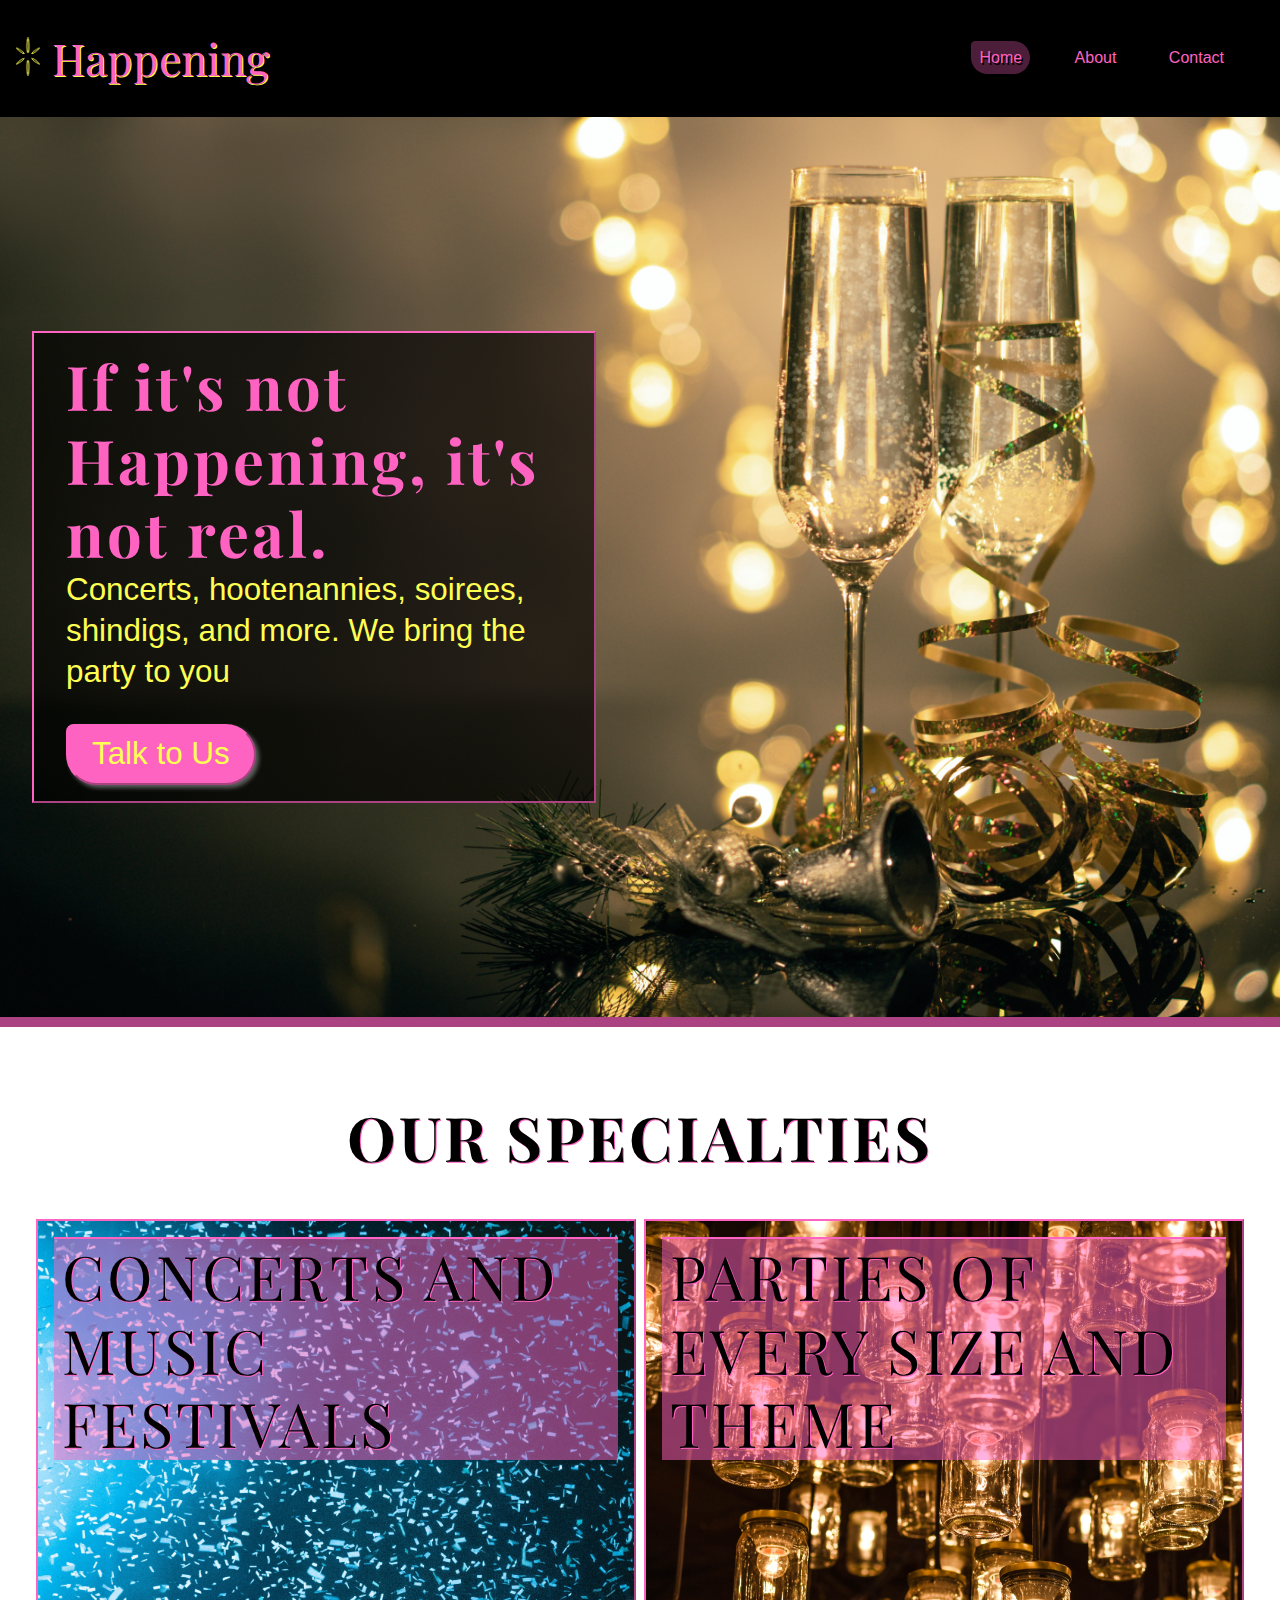
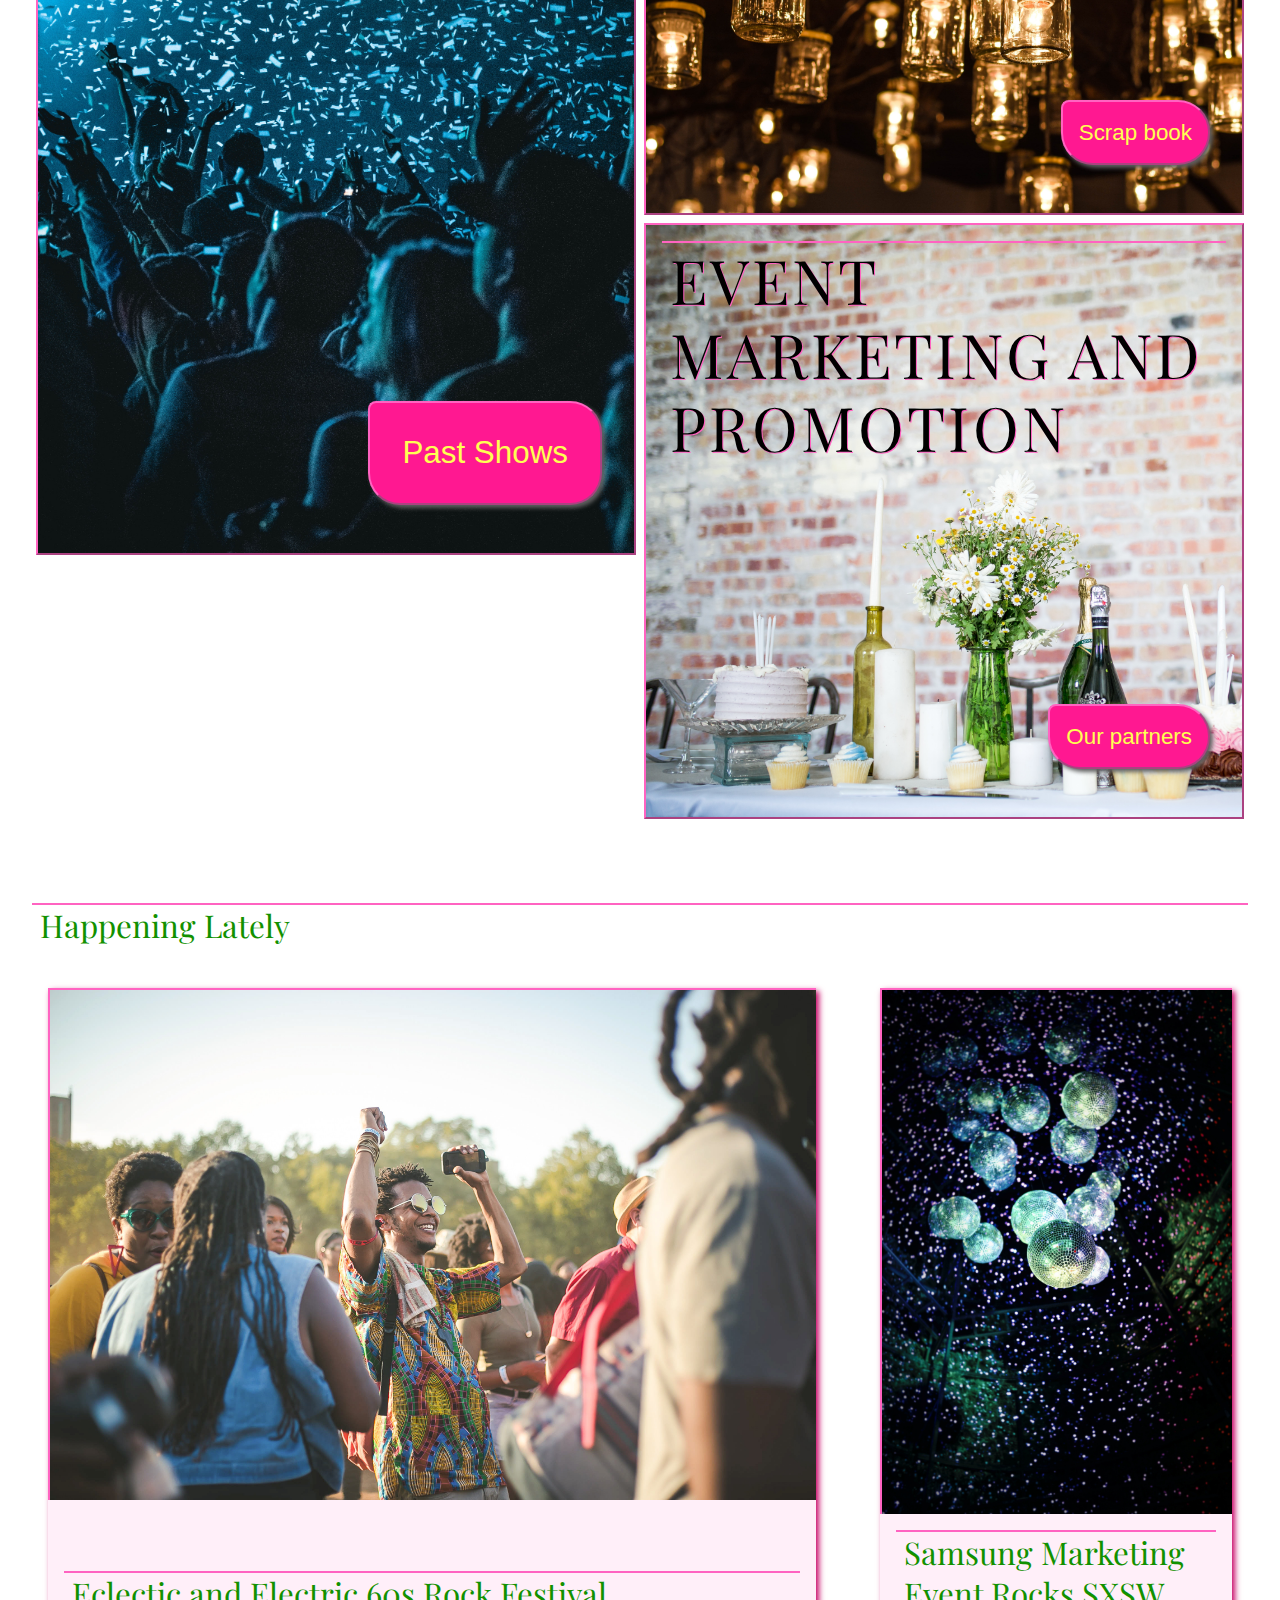
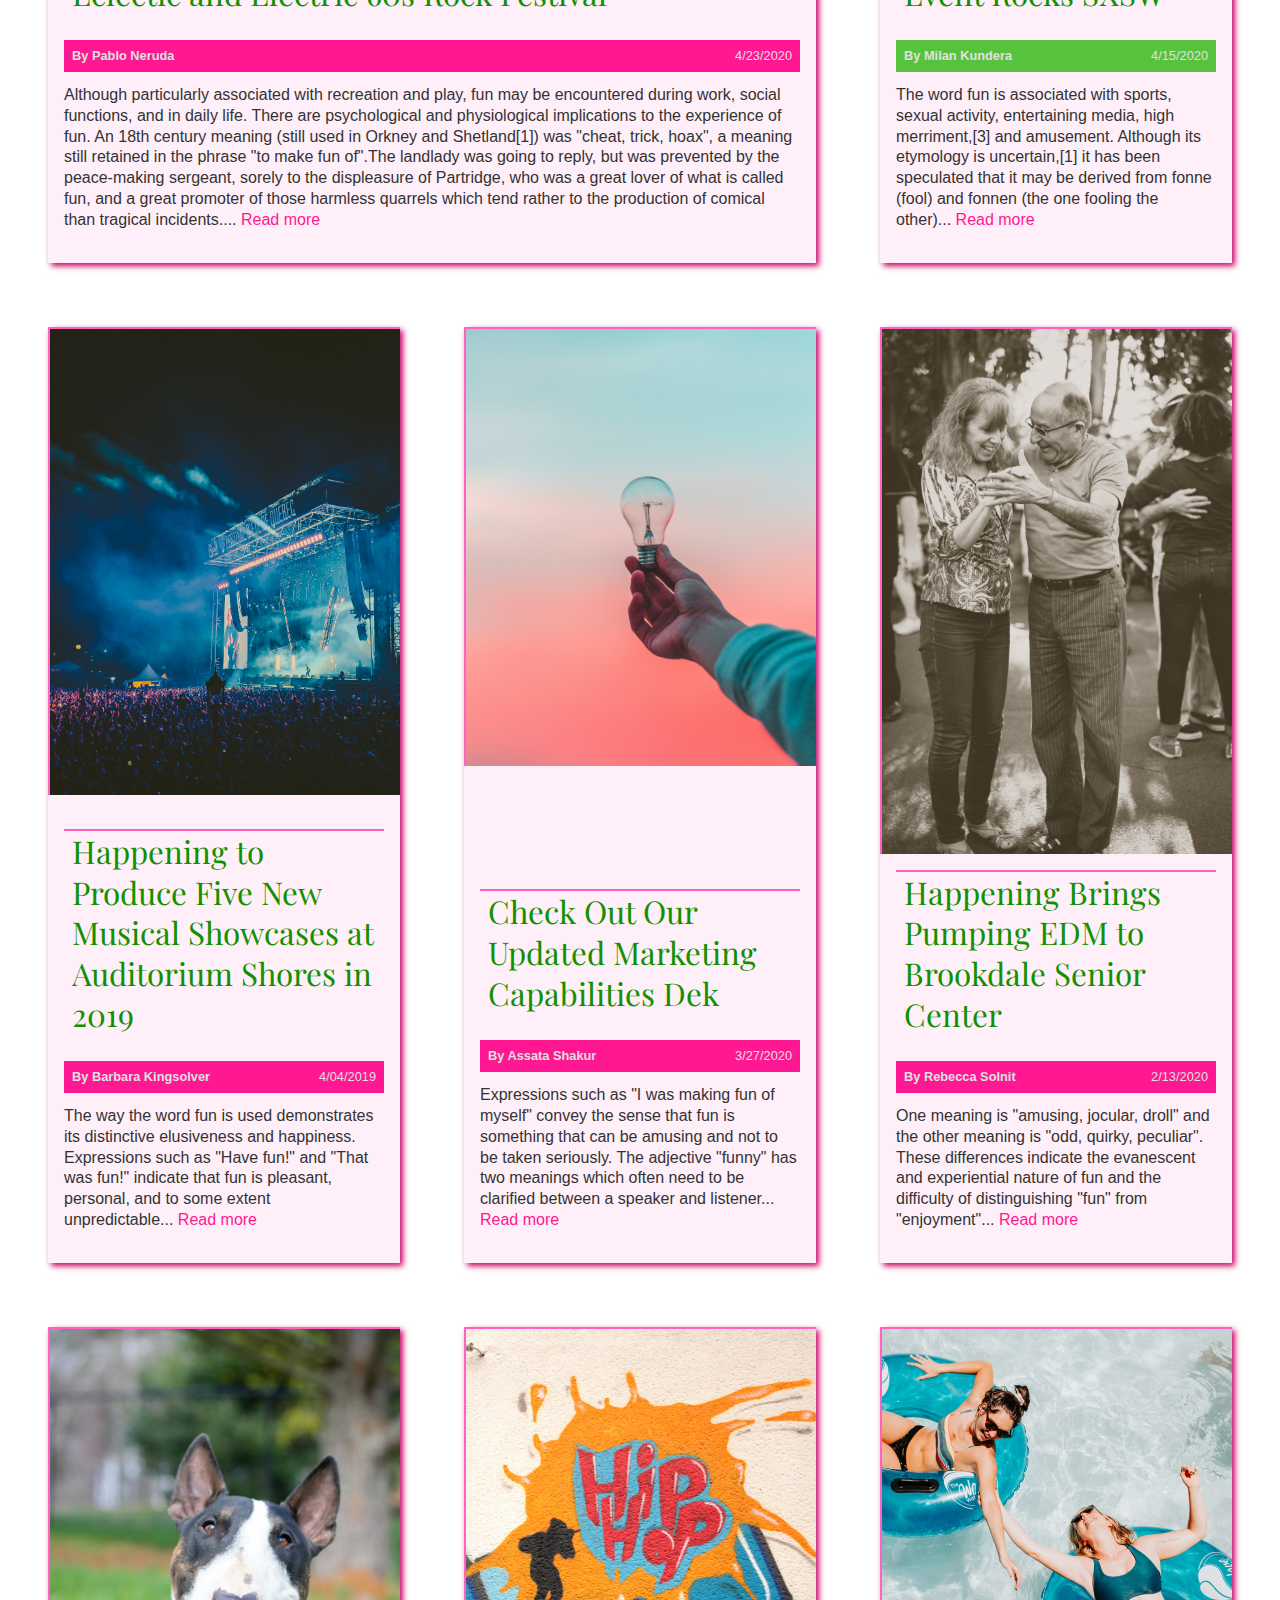
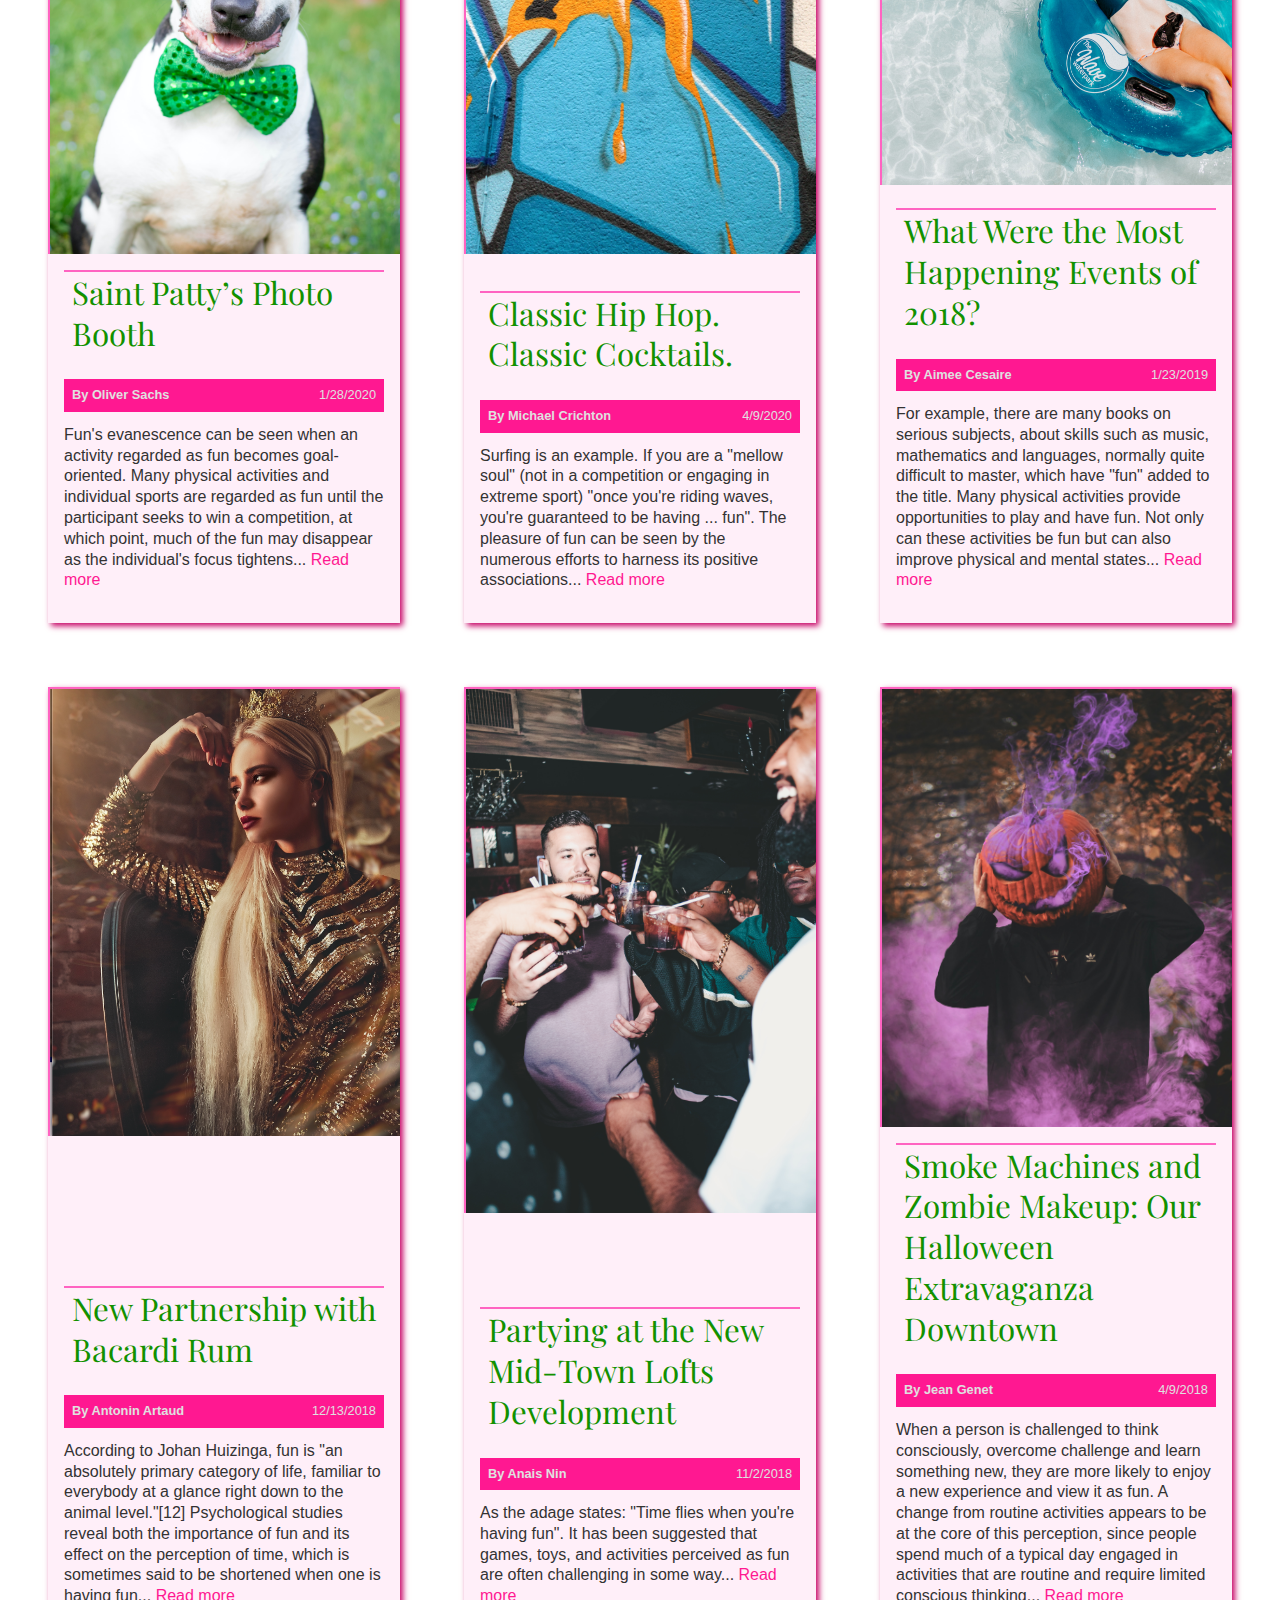
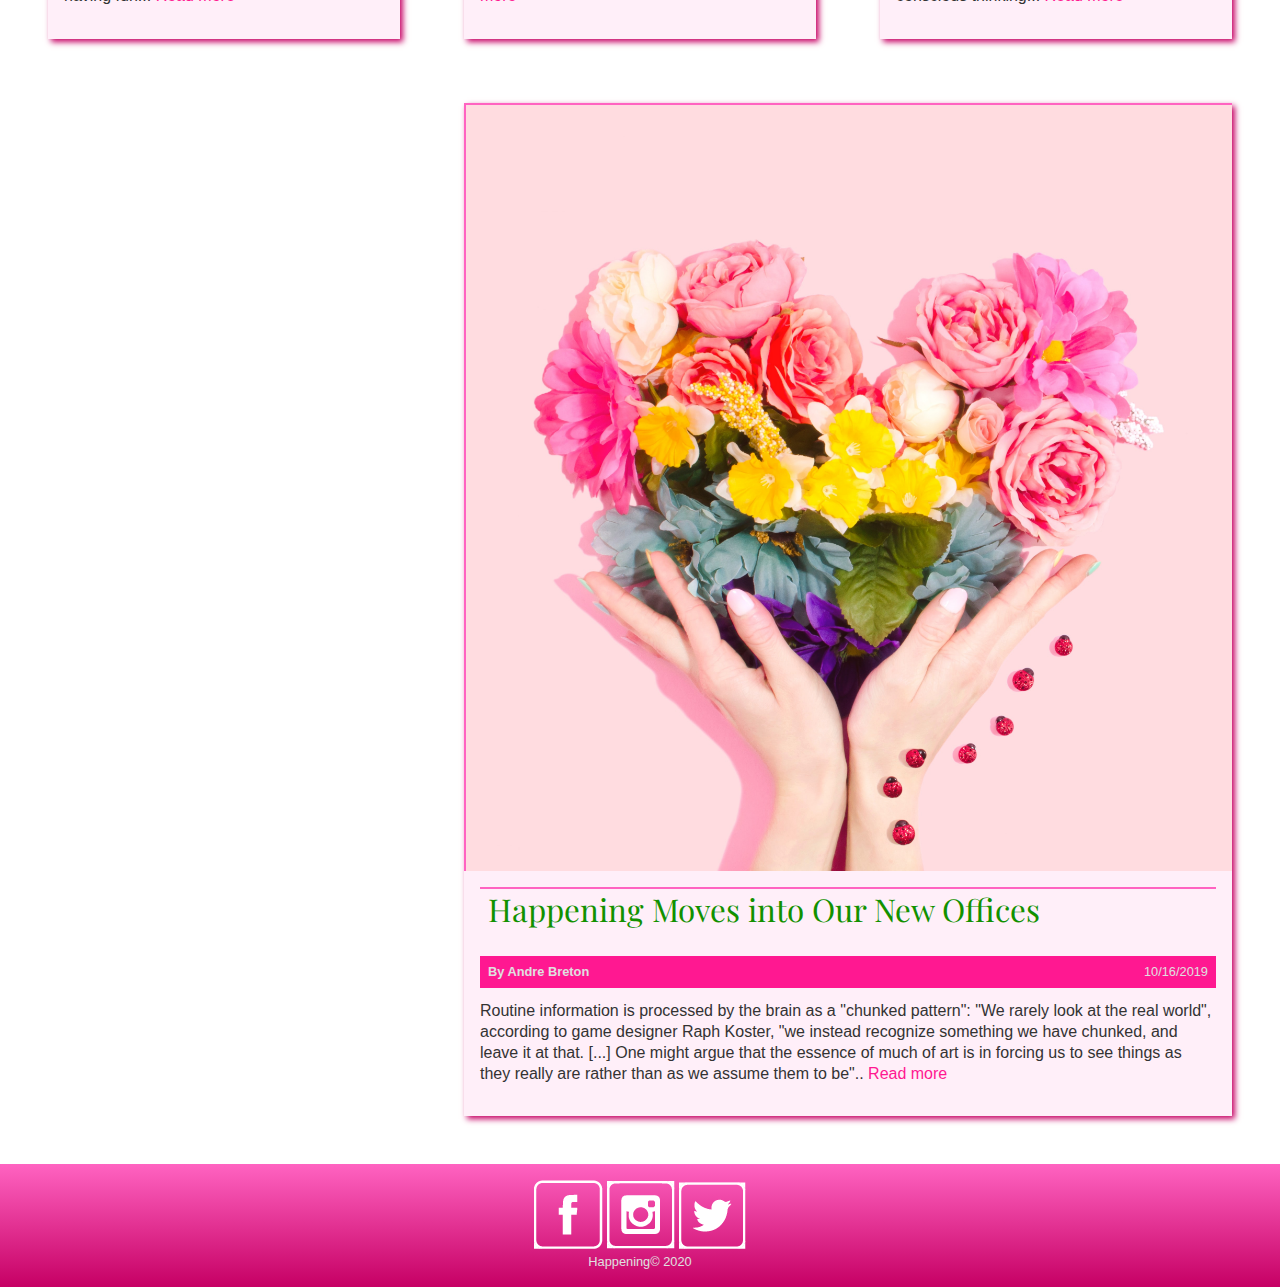
<file: index.html>
<!DOCTYPE html>
<html>
<head>
	<title>Happening</title>
	<meta charset="UTF-8">
	<meta name="viewport" content="width=device-width, initial-scale=1">
	<link rel="stylesheet" href="main.css">
	<link href="https://fonts.googleapis.com/css?family=Alegreya+Sans|Playfair+Display:400i,500,700,900&display=swap" rel="stylesheet">
</head>
<body>
	<header>
		<div>
			<img src="images/star.png" alt="The Scene logo star">
			<a href="index.html" class="logo">Happening</a>
		</div>
		<nav class="primary-nav">
			<ul>
				<li><a href="index.html" class="active-page">Home</a></li>
				<li><a href="about.html">About</a></li>
				<li><a href="contact.html">Contact</a></li>
			</ul>
		</nav>
	</header>
	<section class="hero">
		<div class="hero-text">
        	<h1>If it's not Happening, it's not real.</h1>
	       	<p>Concerts, hootenannies, soirees, shindigs, and more. We bring the party to you</p>
	       	<a href="contact.html" class="link-button">Talk to Us</a>
	    </div>
  	</section>
  	<main>
  		<h1>Our Specialties</h1>
  		<section class="card-callouts">
		    <div class="action-cards">
		    <section class="action-card">
		     <div>
		        <h2 class="action-card-dark">Concerts and music festivals</h2>
		        <button id="modal" type="button" class="link-button-hero">Past Shows</button>
				<dialog id="modal-demo">
					<div class="inner-modal">

						<h3 class="modal-heading">Birdcloud</h3>
							
						<h4 class="modal-subhead">3/29/2020</h4>
						<p class="modal-p"> Live at Emos. The duo performed music from their past two albums, bringing in a crowd of over 300!</p>

						<h3 class="modal-heading">Neutral Milk Hotel</h3>
							
						<h4 class="modal-subhead">3/11/2020</h4>
						<p class="modal-p">3 nights covering all albums at Stubb's outdoor stage. This favorite has not played live in nearly a decade, so it brought quite the crowd!</p>

						<h3 class="modal-heading">A Giant Dog</h3>
							
						<h4 class="modal-subhead">3/9/2020</h4>
						<p class="modal-p">An Austin original and favorite of all punk pop loving locals. Sabrina Ellis and Andrew Cashen of Sweet Spirit rocked out at Barracuda till the early hours of the morning.</p>
					</div>
				</dialog>
		     </div>
		    </section>
		    <section class="action-card">
		        <div>
		        <h2 class="action-card-dark">Parties of every size and theme</h2>
		        <a href="#" class="link-button-hero">Scrap book</a>
		        </div>
		    </section>
		    <section class="action-card">
		        <div>
		        <h2>Event marketing and promotion</h2>
		        <a href="#" class="link-button-hero">Our partners</a>
		        </div>
		    </section>
		    </div>
		</section>

		<h2>Happening Lately</h2>
		<section class="card-grid">
	    	<div class="article-cards">

	            <article class="article-card">
	                <img src="images/60s_rock.jpg" alt="festival dancer">
	                <div>
	                    <h2>Eclectic and Electric 60s Rock Festival</h2>
	                    <p class="tertiary-dark"><strong>By Pablo Neruda</strong> 4/23/2020</p>
	                    <p>Although particularly associated with recreation and play, fun may be encountered during work, social functions, and in daily life. There are psychological and physiological implications to the experience of fun. An 18th century meaning (still used in Orkney and Shetland[1]) was "cheat, trick, hoax", a meaning still retained in the phrase "to make fun of".The landlady was going to reply, but was prevented by the peace-making sergeant, sorely to the displeasure of Partridge, who was a great lover of what is called fun, and a great promoter of those harmless quarrels which tend rather to the production of comical than tragical incidents.... <a href="#">Read more</a>
	                    </p>
	                </div>
	            </article>

	            <article class="article-card">
	                <img src="images/disco.jpg" alt="disco">
	                <div>
	                    <h2>Samsung Marketing Event Rocks SXSW</h2>
	                    <p class="tertiary-dark"><strong>By Milan Kundera</strong> 4/15/2020</p>
	                    <p>The word fun is associated with sports, sexual activity, entertaining media, high merriment,[3] and amusement. Although its etymology is uncertain,[1] it has been speculated that it may be derived from fonne (fool) and fonnen (the one fooling the other)... <a href="#">Read more</a>
	                    </p>
	                </div>
	            </article>

	            <article class="article-card">
	                <img src="images/auditorium.jpg" alt="auditorium concert">
	                <div>
	                    <h2>Happening to Produce Five New Musical Showcases at Auditorium Shores in 2019</h2>
	                    <p class="tertiary-dark"><strong>By Barbara Kingsolver</strong> 4/04/2019</p>
	                    <p>The way the word fun is used demonstrates its distinctive elusiveness and happiness. Expressions such as "Have fun!" and "That was fun!" indicate that fun is pleasant, personal, and to some extent unpredictable... <a href="#">Read more</a>
	                    </p>
	                </div>
	            </article>

	            <article class="article-card">
	                <img src="images/lightbulb.jpg" alt="lightbulb">
	                <div>
	                    <h2>Check Out Our Updated Marketing Capabilities Dek</h2>
	                    <p class="tertiary-dark"><strong>By Assata Shakur</strong> 3/27/2020</p>
	                    <p>Expressions such as "I was making fun of myself" convey the sense that fun is something that can be amusing and not to be taken seriously. The adjective "funny" has two meanings which often need to be clarified between a speaker and listener... <a href="#">Read more</a>
	                    </p>
	                </div>
	            </article>

	            <article class="article-card">
	                <img src="images/seniors.jpg" alt="seniors dancing">
	                <div>
	                    <h2>Happening Brings Pumping EDM to Brookdale Senior Center</h2>
	                    <p class="tertiary-dark"><strong>By Rebecca Solnit</strong> 2/13/2020</p>
	                    <p>One meaning is "amusing, jocular, droll" and the other meaning is "odd, quirky, peculiar". These differences indicate the evanescent and experiential nature of fun and the difficulty of distinguishing "fun" from "enjoyment"... <a href="#">Read more</a>
	                    </p>
	                </div>
	            </article>

	            <article class="article-card">
	                <img src="images/st_pattys.jpg" alt="st patty's dog">
	                <div>
	                    <h2>Saint Patty’s Photo Booth</h2>
	                    <p class="tertiary-dark"><strong>By Oliver Sachs</strong> 1/28/2020</p>
	                    <p>Fun's evanescence can be seen when an activity regarded as fun becomes goal-oriented. Many physical activities and individual sports are regarded as fun until the participant seeks to win a competition, at which point, much of the fun may disappear as the individual's focus tightens... <a href="#">Read more</a>
	                    </p>
	                </div>
	            </article>

	            <article class="article-card">
	                <img src="images/hip_hop.jpg" alt="hip hop words">
	                <div>
	                    <h2>Classic Hip Hop. Classic Cocktails.</h2>
	                    <p class="tertiary-dark"><strong>By Michael Crichton</strong> 4/9/2020</p>
	                    <p>Surfing is an example. If you are a "mellow soul" (not in a competition or engaging in extreme sport) "once you're riding waves, you're guaranteed to be having ... fun". The pleasure of fun can be seen by the numerous efforts to harness its positive associations... <a href="#">Read more</a>
	                    </p>
	                </div>
	            </article>

	            <article class="article-card">
	                <img src="images/pool.jpg" alt="floating in pool">
	                <div>
	                    <h2>What Were the Most Happening Events of 2018?</h2>
	                    <p class="tertiary-dark"><strong>By Aimee Cesaire</strong> 1/23/2019</p>
	                    <p>For example, there are many books on serious subjects, about skills such as music, mathematics and languages, normally quite difficult to master, which have "fun" added to the title. Many physical activities provide opportunities to play and have fun. Not only can these activities be fun but can also improve physical and mental states... <a href="#">Read more</a>
	                    </p>
	                </div>
	            </article>

	            <article class="article-card">
	                <img src="images/gold_woman2.png" alt="fancy lady">
	                <div>
	                    <h2>New Partnership with Bacardi Rum</h2>
	                    <p class="tertiary-dark"><strong>By Antonin Artaud</strong> 12/13/2018</p>
	                    <p>According to Johan Huizinga, fun is "an absolutely primary category of life, familiar to everybody at a glance right down to the animal level."[12] Psychological studies reveal both the importance of fun and its effect on the perception of time, which is sometimes said to be shortened when one is having fun... <a href="#">Read more</a>
	                    </p>
	                </div>
	            </article>

	            <article class="article-card">
	                <img src="images/loft_party.jpg" alt="women drinking">
	                <div>
	                    <h2>Partying at the New Mid-Town Lofts Development</h2>
	                    <p class="tertiary-dark"><strong>By Anais Nin</strong> 11/2/2018</p>
	                    <p>As the adage states: "Time flies when you're having fun". It has been suggested that games, toys, and activities perceived as fun are often challenging in some way... <a href="#">Read more</a>
	                    </p>
	                </div>
	            </article>


	            <article class="article-card">
	                <img src="images/halloween.jpg" alt="smoking pumpkin head">
	                <div>
	                    <h2>Smoke Machines and Zombie Makeup: Our Halloween Extravaganza Downtown</h2>
	                    <p class="tertiary-dark"><strong>By Jean Genet</strong> 4/9/2018</p>
	                    <p>When a person is challenged to think consciously, overcome challenge and learn something new, they are more likely to enjoy a new experience and view it as fun. A change from routine activities appears to be at the core of this perception, since people spend much of a typical day engaged in activities that are routine and require limited conscious thinking... <a href="#">Read more</a>
	                    </p>
	                </div>
	            </article>


	            <article class="article-card">
	                <img src="images/flowers.jpg" alt="flowers">
	                <div>
	                    <h2>Happening Moves into Our New Offices</h2>
	                    <p class="tertiary-dark"><strong>By Andre Breton</strong> 10/16/2019</p>
	                    <p>Routine information is processed by the brain as a "chunked pattern": "We rarely look at the real world", according to game designer Raph Koster, "we instead recognize something we have chunked, and leave it at that. [...] One might argue that the essence of much of art is in forcing us to see things as they really are rather than as we assume them to be".. <a href="#">Read more</a>
	                    </p>
	                </div>
        		</article>

			</div>
		</section>
      	</main>
	<footer>
    	<div>
        	<a href="#"><img src="images/fb.png" alt="facebook"></a>
        	<a href="#"><img src="images/instagram.png" alt="instagram"></a>
        	<a href="#"><img src="images/twitter.png" alt="twitter"></a>
    	</div>
		<p>Happening&copy; 2020</p>
	</footer>
		<script> 
		const modal = document.getElementById('modal-demo');
		const open = document.getElementById('modal');

		open.addEventListener('click', () => {
		  modal.showModal();
		});

		modal.addEventListener('click', event => {
		  if (event.target === modal) {
			modal.close('cancelled');
		  }
		});
		</script>
</body>
</html>
</file>
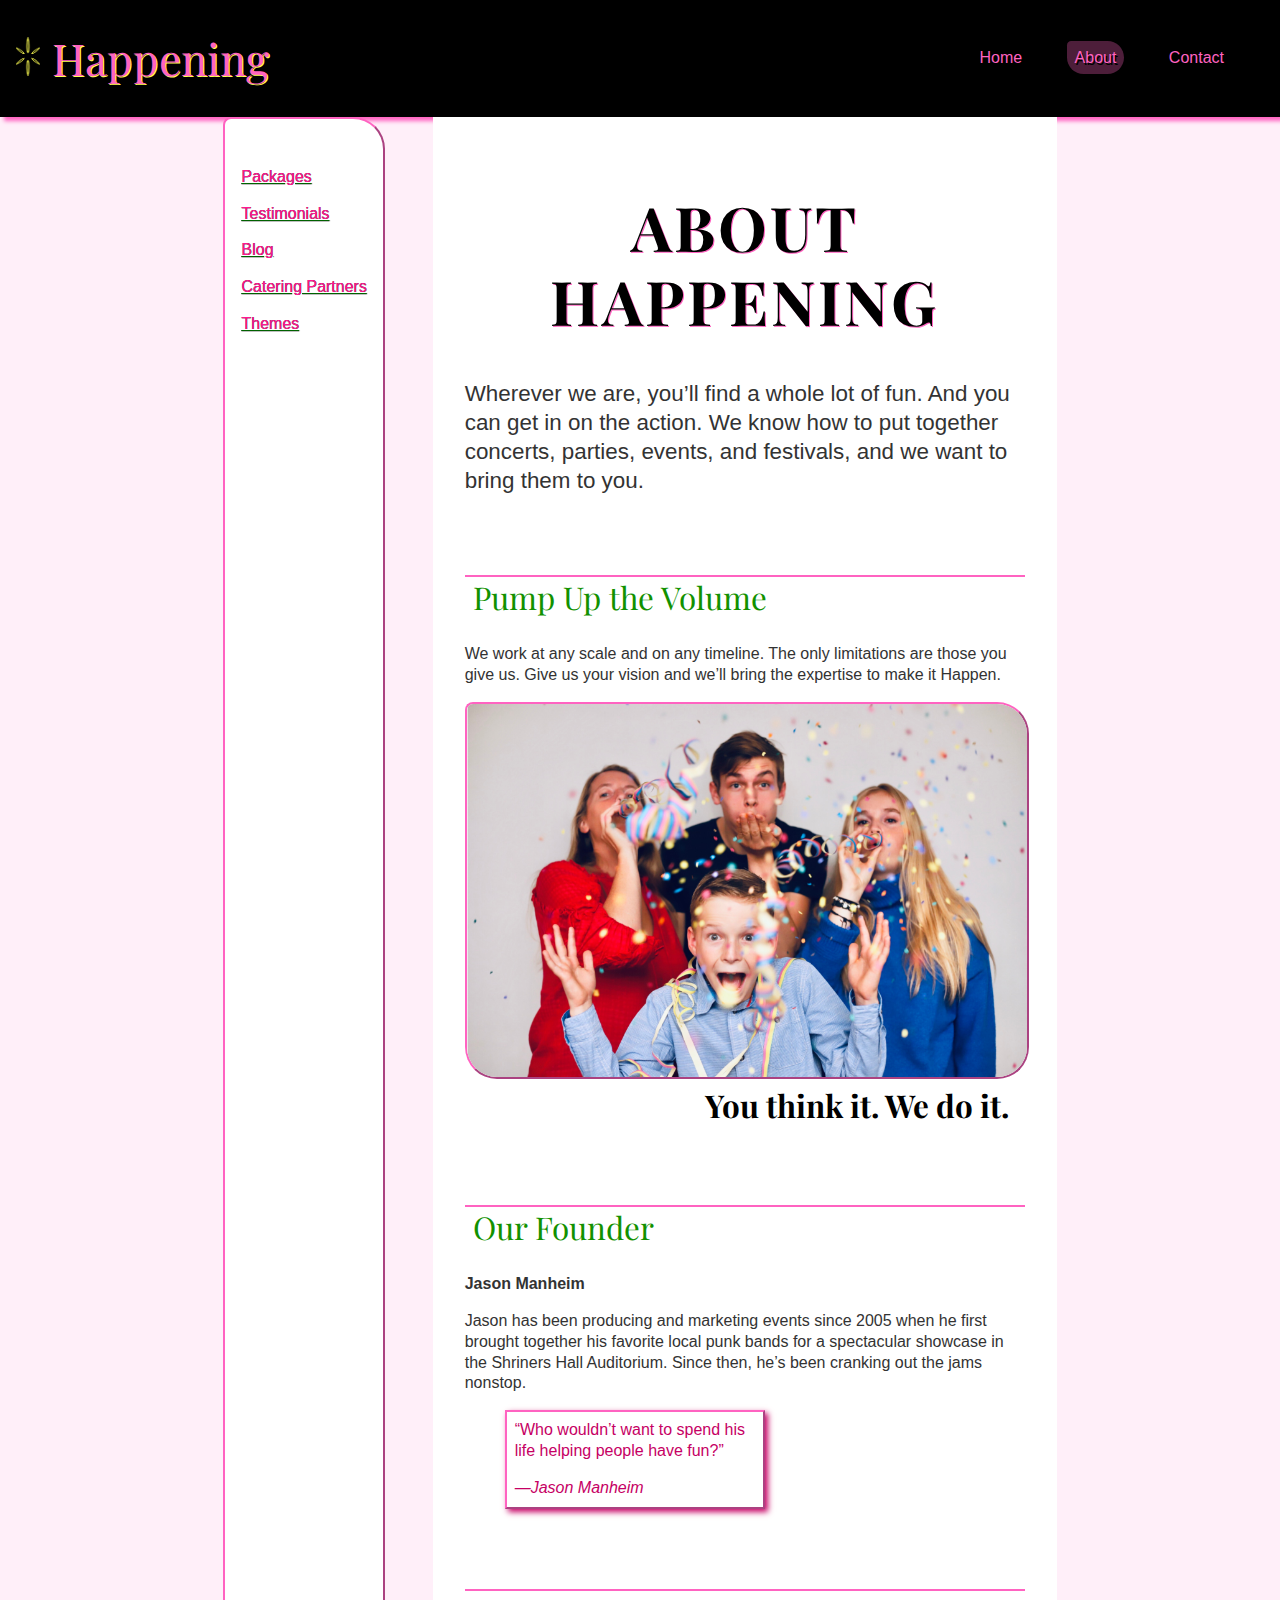
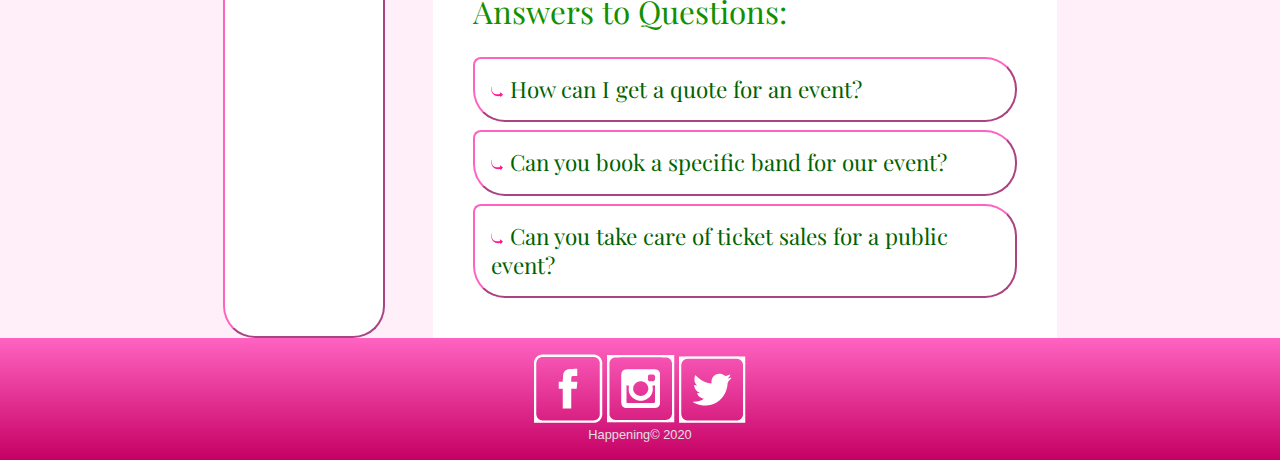
<file: about.html>
<!DOCTYPE html>
<html>
<head>
	<title>Happening</title>
	<meta charset="UTF-8">
	<meta name="viewport" content="width=device-width, initial-scale=1">
	<link rel="stylesheet" href="main.css">
	<link href="https://fonts.googleapis.com/css?family=Alegreya+Sans|Playfair+Display:400i,500,700,900&display=swap" rel="stylesheet">
</head>
<body>
	<header>
		<div>
			<img src="images/star.png" alt="The Scene logo star">
			<a href="index.html" class="logo">Happening</a>
		</div>
		<nav class="primary-nav">
			<ul>
				<li><a href="index.html">Home</a></li>
				<li><a href="about.html" class="active-page">About</a></li>
				<li><a href="contact.html">Contact</a></li>
			</ul>
		</nav>
	</header>
	<div class="side-nav">
			<nav class="secondary-nav">
				<ul>
					<li><a href="#">Packages</a>
						<ul class="nav-sublist-item">
							<li><a href="#">Gold</a></li>
							<li><a href="#">silver</a></li>
							<li><a href="#">Bronze</a></li>
						</ul>
					</li>
					<li><a href="#">Testimonials</a></li>
					<li><a href="#">Blog</a></li>
					<li><a href="#">Catering Partners</a>
						<ul class="nav-sublist-item">
							<li><a href="#">Thai Fresh</a></li>
							<li><a href="#">Vinaigrette</a></li>
						</ul></li>
					<li><a href="#">Themes</a>
					<ul class="nav-sublist-item">
						<li><a href="#">Black and Gold</a></li>
						<li><a href="#">Rainbow</a></li>
						<li><a href="#">Animal</a></li>
						<li><a href="#">Wild</a></li>
						<li><a href="#">Classic</a></li>
					</ul></li>
				</ul>
			</nav>
		<div>
			<main class="text-based-page">
				<section>
					<h1>About Happening</h1>
					<p class="lead">Wherever we are, you’ll find a whole lot of fun. And you can get in on the action. We know how to put together concerts, parties, events, and festivals, and we want to bring them to you.</p>
				</section>
				<section>

					<h2>Pump Up the Volume</h2>
					<p>We work at any scale and on any timeline. The only limitations are those you give us. Give us your vision and we’ll bring the expertise to make it Happen.</p>
					<img src="images/party.jpg" alt="fun party" class="solo-img">

					<h3>You think it. We do it.</h3>
				</section>
				<section>

					<h2>Our Founder</h2>
					<p><strong>Jason Manheim</strong></p>
					<p>Jason has been producing and marketing events since 2005 when he first brought together his favorite local punk bands for a spectacular showcase in the Shriners Hall Auditorium. Since then, he’s been cranking out the jams nonstop.</p>
					<blockquote>
						<p>“Who wouldn’t want to spend his life helping people have fun?”</p>  
						<cite>&mdash;Jason Manheim</cite></blockquote>
				</section>
				<section>

					<h2>Answers to Questions:</h2>
					<details>
						<summary>How can I get a quote for an event?</summary>
						<p class="accordion">Send us a shout on our Contact page or give us a call. We’re happy to walk you through all the ins and outs of pricing.</p>
					</details>
					<details>
						<summary>Can you book a specific band for our event?</summary>
							<p class="accordion">We can sure try. Every band has different requirements, schedules, and costs, but we’re happy to reach out on your behalf and try to make something work.</p>
					</details>
					<details>
						<summary>Can you take care of ticket sales for a public event?</summary>
							<p class="accordion">We work with a number of ticketing agencies and can set you up with someone who can handle all of your ticketing needs.</p>
					</details>
				</section>
			</main>
		</div>
	</div>
	<footer>
	    <div>
	        <a href="#"><img src="images/fb.png" alt="facebook"></a>
	        <a href="#"><img src="images/instagram.png" alt="instagram"></a>
	        <a href="#"><img src="images/twitter.png" alt="twitter"></a>
	    </div>
		<p>Happening&copy; 2020</p>
	</footer>
</body>
</html>
</file>
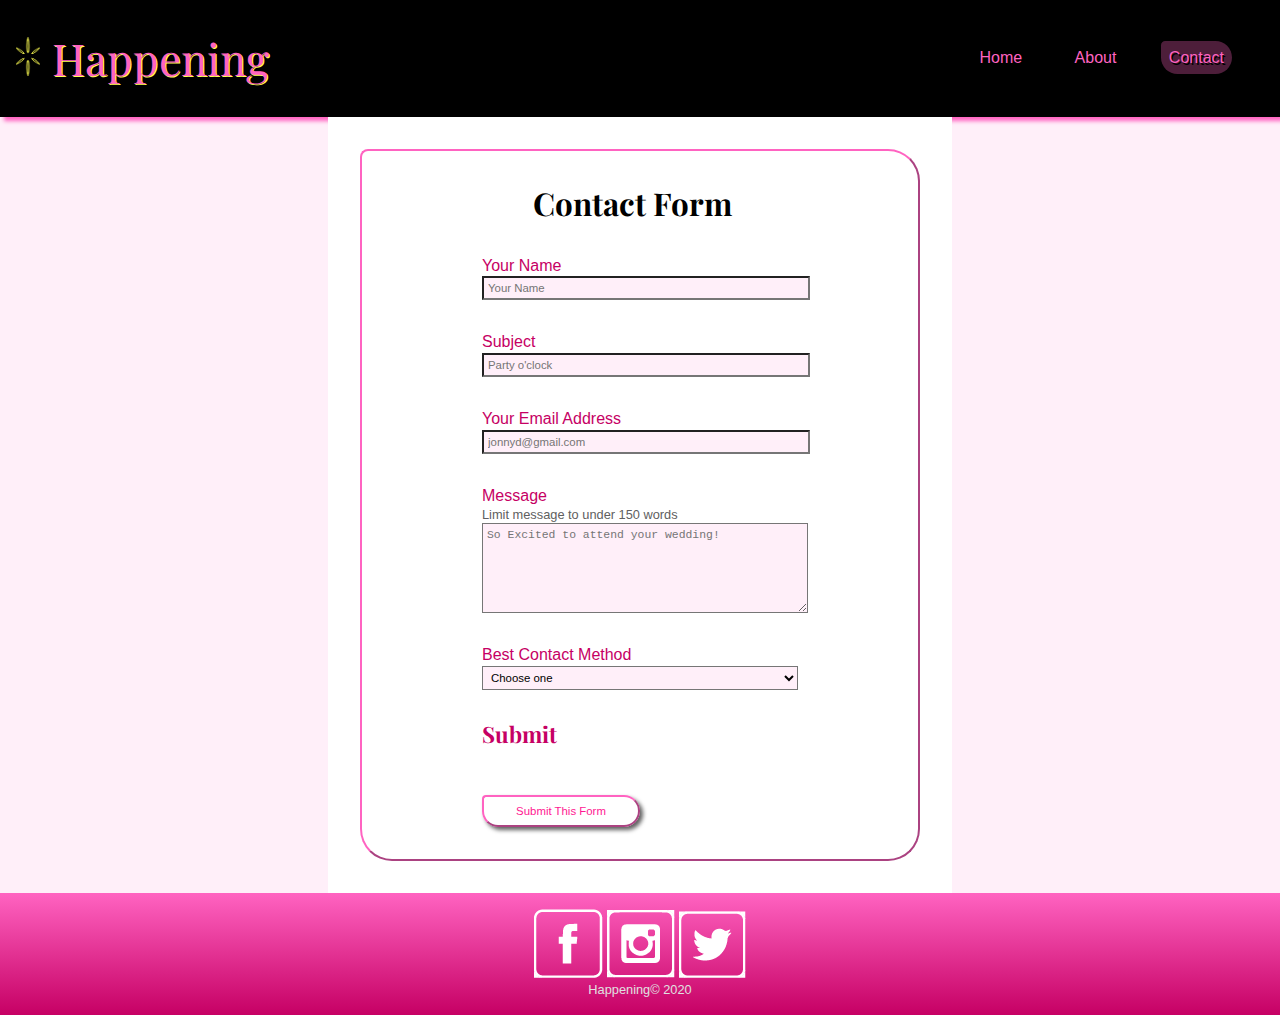
<file: contact.html>
<!DOCTYPE html>
<html>
<head>
	<title>Happening</title>
	<meta charset="UTF-8">
	<meta name="viewport" content="width=device-width, initial-scale=1">
	<link rel="stylesheet" href="main.css">
	<link href="https://fonts.googleapis.com/css?family=Alegreya+Sans|Playfair+Display:400i,500,700,900&display=swap" rel="stylesheet">
</head>
<body>
	<header>
		<div>
			<img src="images/star.png" alt="The Scene logo star">
			<a href="index.html" class="logo">Happening</a>
		</div>
		<nav class="primary-nav">
			<ul>
				<li><a href="index.html">Home</a></li>
				<li><a href="about.html">About</a></li>
				<li><a href="contact.html" class="active-page">Contact</a></li>
			</ul>
		</nav>
	</header>
	<main class="text-based-page">
		<section>
			<form>
				<h3>Contact Form</h3>
				<label for="name">Your Name</label>
				<input type="text" id="name" name="name" placeholder="Your Name">
				<label for="subject">Subject</label>
				<input type="text" id="subject" name="subject" placeholder="Party o'clock">
				<label for="email">Your Email Address</label>
				<input type="text" id="email" name="email" placeholder="jonnyd@gmail.com">
				<label for="message">Message</label>
					<p class="microcopy">Limit message to under 150 words</p>
					<textarea id="message" name="message" placeholder="So Excited to attend your wedding!" ></textarea>
				<label for="contact-method">Best Contact Method</label>
					<select id="contact-method" name="contact-method">
						<option disabled selected hidden>Choose one</option>
						<option>Phone</option>
						<option>Email</option>
						<option>Other</option>
					</select>

				<h4>Submit</h4>
					<input type="submit" value="Submit This Form">
			</form>
		</section>
	</main>
<footer>
    	<div>
        	<a href="#"><img src="images/fb.png" alt="facebook"></a>
        	<a href="#"><img src="images/instagram.png" alt="instagram"></a>
        	<a href="#"><img src="images/twitter.png" alt="twitter"></a>
    	</div>
		<p>Happening&copy; 2020</p>
	</footer>
</body>
</html>
</file>
<file: main.css>
/* ==========================================================================
Variables
========================================================================== */
html {
	--border:					2px outset #ff63c1;
	--border-thick:				10px outset #ff63c1;
	--border-radius: 			.5rem 2rem 2rem 2rem;
	--color-black: 				#000;
	--color-gold: 				#ffd700;
	--color-gold-dark: 			#c7a600;
	--color-gold-light: 		#ffff52;
	--color-gray: 				#606060;
	--color-gray-dark: 			#333;
	--color-gray-light: 		#e0e0e0;
	--color-pink-dark: 			#c60064;
	--color-pink-light: 		#ff63c1;
	--color-pink: 				#ff1891;
	--color-green-dark: 		#006200;
	--color-green-light: 		#56c23e;
	--color-green: 				#129100;
	--box-shadow-gray: 			3px 3px 4px var(--color-gray);
	--box-shadow-pink: 			3px 3px 6px var(--color-pink-dark);
	--box-shadow-pink-light:	4px 4px 4px var(--color-pink-light);
	--font-family-primary: 		'Alegreya', sans-serif;
	--font-family-secondary: 	'Playfair Display', serif;
	--pink-opacity-low:			rgba(255, 99, 193, 0.1);
	--pink-opacity-medium:		rgba(255, 99, 193, 0.3);
	--pink-opacity-high:		rgba(255, 99, 193, 0.5);
	--gold-opacity:				rgba(100, 100, 32, 0.5);
	--black-opacity:			rgba(0, 0, 0, 0.65);
	--ratio:					1.2;
	--size-tiny:				.5rem;
	--size-xsm:					.8rem;
	--size-small:				calc(1rem / var(--ratio) );
	--size-medium:				calc(1rem * var(--ratio) );
	--size-large:				calc(var(--size-medium) * var(--ratio) );
	--size-xl:					calc(var(--size-large) * var(--ratio) );
	--size-xxl:					calc(var(--size-xl) * var(--ratio) );
	--size-xxxl:				calc(var(--size-xxl) * var(--ratio) );
	--text-shadow-pink:			1px 1px #ff63c1;
	--text-shadow-gold: 		1px 1px #ffd700;
}



/* ==========================================================================
Typography
========================================================================== */

html {
	color: var(--color-gray-dark);
	font-family: var(--font-family-primary);
	line-height: 1.5;
	margin: auto;
}

@media (min-width: 400px) {

	html {
		--ratio: 1.3;

		/*font-size: 19px;*/
	}

	blockquote {
		max-width: 15rem;
		padding: 1rem;
	}
}

@media (min-width: 600px) {
	html {
		--ratio: 1.4;

		/*font-size: 20px;*/
		line-height: 1.3;
	}
}

 .logo {
	font-size: var(--size-xl);
	text-shadow: .5px .5px var(--color-gold-light);
}

h1, h2, h3, h4, h5, h6, .logo{
	font-family: var(--font-family-secondary);
}

 h1 {
 	color: var(--color-black);
 	font-size: var(--size-xxl);
 	letter-spacing: .05em;
 	line-height: 1.2;
 	text-align: center;
 	text-shadow: var(--text-shadow-pink);
 	text-transform: uppercase;
 }


 
 h2 {
 	border-top: var(--border);
 	color: var(--color-green);
 	font-size: var(--size-large);
 	margin-top: 5rem;
 	padding-left: .5rem;
 	font-weight: normal;
 }

h3 {
 	color: var(--color-black);
 	font-size: var(--size-large);
 	margin: 0;
 	padding-right: 1rem;
 	text-align: right;
 }

 h4 {
 	color: var(--color-pink-dark);
 	font-size: var(--size-medium);
 }

  h5 {
  	border-bottom: var(--border);
  	color: var(--color-gold-dark);
 	font-size: var(--size-small);
 	margin-bottom: 0;
 	text-shadow: .5px .5px var(--color-pink-dark);
 }

  h6 {
  	color: var(--color-pink-dark);
 	font-size: var(--size-xsm);
 }

 p {
 	margin-top: 0;
 }

 ul {
	color: var(--color-green-dark);
	list-style-type: circle;
}

ol {
	color: var(--color-green);
	list-style-type: upper-roman;
}

ol, ul {
	list-style-position: inside;
	text-shadow: .25px .25px var(--color-black);
}

blockquote {
	border: var(--border);
	box-shadow: 3px 3px 6px var(--color-pink-dark);
	color: var(--color-pink-dark);
	padding: .5rem;
}

.tertiary-dark {
	background-color: var(--color-pink);
	color: var(--color-gray-light);
	font-size: var(--size-xsm);
	padding: .5rem;
}

.tertiary-light {
	color: var(--color-pink-dark);
	font-size: var(--size-xsm);
}

 .lead {
 	font-size: var(--size-medium);
 }

/* ==========================================================================
Links
========================================================================== */

a {
	color: var(--color-pink);
	text-decoration: none;
}

a:visited {
	text-decoration: line-through;
}

a:hover {
	color: var(--color-gold);
}

a:focus {
	color: var(--color-green-light);
	outline: none;
}

a:active {
	background-color: var(--pink-opacity-medium);
	border-radius: var(--border-radius);
	color: #fff;
	text-shadow: 1.5px 1.5px var(--color-black);
	padding: 1rem;
}

a:visited, a:hover, a:focus, a:active {
	transition: all ease-in .25s;
}

/* ==========================================================================
Header Component
========================================================================== */

header {
	background-color: var(--color-black);
	box-shadow: var(--box-shadow-pink-light);
	padding: 1rem;
	text-align: center;
	z-index: 10;
}

header img {
	height: 100%;
	width:	1.5rem;
}

header a { 
	color: var(--color-pink-light);
	padding: .5rem;
}

header ul {
	padding-left: 0;
}

header li {
	list-style-type: none;
	padding: 1rem;
}

@media (min-width: 790px) {
	header {
		align-items: center;
		background-color: var(--color-black);
		display: flex;
		justify-content: space-between;
	}
	header li {
		display: inline;
	}
}

/* ==========================================================================
Footer Component
========================================================================== */

footer {
	background: linear-gradient(to bottom, #ff63c1, #c60064);
	color: var(--color-gray-light);
	font-size: var(--size-xsm);
	padding: 1rem;
	text-align: center;
}

footer p {
	margin: 0;
}

footer a {
	color: var(--color-gold-light);
}

footer li {
	list-style: none;
	font-size: 1rem;
	padding: 1rem;
}

.about {
	padding: 1.5rem;
	text-align: left;
}

@media (min-width: 400px) {
	footer li {
		padding: .25rem;
	}
}

@media (min-width: 915px) {
	footer .about {
		text-align: center;
	}
}
/* ==========================================================================
Page Layout
========================================================================== */

 body {
 	background-color: var(--pink-opacity-low);
 	margin: auto;
 }

 main {
 	background-color: #fff;
 	margin: auto;
 	padding: 2rem;
 }

.text-based-page {
	max-width: 35rem;
}

.solo-img {
	border: var(--border);
	border-radius: var(--border-radius);
	max-width: 100%;
}

@media (min-width: 700px) {
	.side-nav {
		display: flex;
		justify-content: center;
	}

	.secondary-nav {
		margin-right: 3rem;
	}
}

/* ==========================================================================
Link Button Component
========================================================================== */

.link-button {
	background-color: var(--color-pink-light);
	border: var(--border);
	border-radius: var(--border-radius);
	box-shadow: var(--box-shadow-gray);
	color: var(--color-gold-light);
	display: inline-block;
	padding: .5rem 1.5rem;
}

.link-button, .link-button-light, .link-button-hero, .link-button-hero-light, .link-button-secondary {
	text-align: center;
	vertical-align: middle;
}

.link-button:visited {
	background-color: var(--color-pink-light);
}

.link-button:hover, .link-button:focus {
	background-color: var(--color-black);
	color: var(--color-pink-light);
}

.link-button:active {
	color: var(--color-green);
}

.link-button-light {
	background-color: transparent;
	border: var(--border);
	border-radius: var(--border-radius);
	box-shadow: var(--box-shadow-pink);
	color: var(--color-pink-dark);
}

.link-button-hero {
	background-color: var(--color-pink);
	border: var(--border);
	border-radius: var(--border-radius);
	box-shadow: var(--box-shadow-gray);
	color: var(--color-gold-light);
	margin: 1rem;
	padding: 2rem;
}

.link-button-hero:visited {
	background-color: var(--color-pink);
}

.link-button-hero:hover, .link-button-hero:focus, .link-button-hero-light:hover, .link-button-hero-light:focus {
	background-color: var(--color-black);
	box-shadow: var(--box-shadow-gray);
}

.link-button-hero-light {
	background-color: transparent;
	box-shadow: var(--box-shadow-pink);
	color: var(--color-pink);
	margin: 1rem;
	padding: 2rem;
}

.link-button-secondary {
	background-color: transparent;
	color: var(--color-green-dark);
	padding: .5rem;
	box-shadow: 2px 2px 3px;
}

.link-button-secondary:visited {
	background-color: transparent;
}

.link-button-secondary:hover, .link-button-secondary:focus {
	background-color: var(--color-black);
	color: var(--color-pink-light);
	box-shadow: var(--box-shadow-gray);
}


/* ==========================================================================
Accordion Component
========================================================================== */

details {
	border: var(--border);
	border-radius: var(--border-radius);
	margin: .5rem;
}

details p {
	padding: 2rem;
}

summary {
	color: var(--color-green-dark);
	font-family: var(--font-family-secondary);
	font-size: var(--size-medium);
	list-style-image: url(images/arrow.svg);
	padding: 1rem;
}

summary::-webkit-details-marker {
     background: url(images/arrow.svg);
     color: transparent;
}

summary:hover {
	color: var(--color-pink);
}

summary:focus {
	color: var(--color-pink-dark);
	outline: none;
}

summary:active {
	background-color: var(--color-pink-light);
	color: var(--color-gold-dark);
}

.accordions {
	padding-left: .5rem;
}

/* ==========================================================================
Dialog Component
========================================================================== */

dialog {
	animation: slide-in-down-grow 1s ease-out;
	background: linear-gradient(to bottom, #ff63c1, #c60064);
	border: var(--border);
	border-radius: var(--border-radius);
	box-shadow: var(--box-shadow-gray);
	color: var(--color-pink-dark);
	opacity: 1;
	max-width: 70%;
}

dialog::backdrop {
	animation: opacity-to-half 1s;
	background-image: url(images/green-polka.jpg);
	background-size: 100%;
	opacity: .5;
}

@keyframes slide-in-down-grow {
	
	0% {
		opacity: 0;
		transform: translateY(-10rem) scale(.3);
	} 
	
	60% {
		transform: translateY(2rem) scale(1.4);
	}
	
	100% {
		opacity: 1;
		transform: translateY(0) scale(1);
	}
	
}

@keyframes opacity-to-half {
	
	0% {
		opacity: 0;
	}

	100% {
		opacity: .5;
	}
	
}

.inner-modal {
	background-color: white;
	border-radius: var(--border-radius);
	padding: 1rem;
}

.modal-heading {
	color: var(--color-black);
 	font-size: var(--size-xxl);
 	letter-spacing: .05em;
 	line-height: 1.2;
 	margin-bottom: 1rem;
 	text-align: center;
 	text-transform: uppercase;
 	text-shadow: 1.5px 1.5px 2px var(--color-pink);
 }

.modal-subhead {
	color: var(--color-black);
 	font-size: var(--size-large);
 	margin: 0;
 	padding-right: 1rem;
	padding-bottom: 1rem;
	text-align: center;
}

.modal-p {
	background-color: white;
	color: var(--color-green-dark);
}

/* ==========================================================================
Form Component
========================================================================== */

form {
	border: var(--border);
	border-radius: var(--border-radius);
	padding: 2rem calc((100% - 20rem) / 2);
}

form h3 {
	text-align: center;
}

label, .microcopy, .error {
	padding-left: 2rem;
}

label, input, textarea, select, .microcopy  {
	display: block;
	margin: auto;
	padding-top: 1rem;
}

select:focus, input:focus, textarea:focus {
	outline: none;
	color: var(--color-green-dark);
}

select, input, textarea {
	font-size: var(--size-small);
	padding: .25rem;
	max-width: 10rem;
	width: 100%;
}

@media (min-width: 600px){
	select, input, textarea {
		max-width: 20rem;
	}
	label, .microcopy, .error {
		padding-left: 0;
	}
}

label {
	color: var(--color-pink-dark);
}

textarea {
	min-height: 5rem;
}

.microcopy {
	font-size: var(--size-xsm);
	color: var(--color-gray);
	padding-top: 0;
}

input, textarea, select {
	background-color: rgba(255, 99, 193, 0.1);
}

[disabled] {
	background-color: transparent;
	color: var(--color-gray);
	min-height: 1rem;
}

label, [type="submit"] {
	margin-top: 1rem;
}

.error {
	border-color: var(--color-pink-dark);
	color: var(--color-pink-dark);
}

p.error {
	font-size: var(--size-xsm);
}

[type="submit"], button {
	background-color: transparent;
	border: var(--border);
	border-radius: var(--border-radius);
	box-shadow: var(--box-shadow-gray);
	color: var(--color-pink);
	display: inline-block;
	font-size: var(--size-small);
	max-width: 50%;
	padding: .5rem .5rem;
}

[type="submit"]:visited, button:visited {
	background-color: transparent;
	color: var(--color-);
}

[type="submit"]:hover , button:hover, [type="submit"]:focus, button:focus {
	background-color: var(--color-pink-light);
	color: var(--color-gold-light);
	outline: none;
	transition: all .25s;
}

[type="submit"]:active, button:active {
	background-color: var(--color-pink-light);
	color: var(--color-gold-light);
}

/* ==========================================================================
Navigation Component
========================================================================== */

.primary-nav {
	background-color: var(--color-black);
	border-radius: var(--border-radius);
	padding: 1rem;
	text-align: center;
}

.primary-nav a { 
	color: var(--color-pink-light);
	padding: .5rem;
}

.primary-nav ul {
	padding-left: 0;
}

.primary-nav li {
	list-style-type: none;
	padding: 1rem;
}

@media (min-width: 790px) {
	.primary-nav {
		align-items: center;
		background-color: var(--color-black);
		display: flex;
		justify-content: space-between;
	}
	.primary-nav li {
		display: inline;
	}
}

.primary-nav a {
	color: var(--color-pink-light);
	text-decoration: none;
}

.primary-nav a:hover {
	color: var(--color-gold);
}


.active-page, .primary-nav a:focus, .primary-nav a:active, .secondary-nav a:active {
	background-color: var(--pink-opacity-medium);
	border-radius: var(--border-radius);
	color: #fff;
	text-shadow: 1.5px 1.5px var(--color-black);
}

.primary-nav a:visited, a:hover, a:focus, a:active {
	transition: all ease-in .25s;
}

.secondary-nav {
	display: flex;
	background-color: white;
	border: var(--border);
	border-radius: var(--border-radius);
	justify-content: center;
	padding: 1rem;
}

.secondary-nav li {
	list-style-type: none;
	margin-top: 1rem;
	text-decoration: underline;
}

.secondary-nav li ul {
	display: none;
	font-size: var(--size-small);
	list-style-image: url(images/arrow.svg);
	text-decoration: none;
}

.secondary-nav li:hover ul{
	display: block;
}

.secondary-nav ul {
	padding: 0;
}

.secondary-nav a:hover, .secondary-nav a:focus {
	color: var(--green-dark);
}

/* ==========================================================================
Notification Component
========================================================================== */

.notification {
	align-items: center;
	border: var(--border);
	border-radius: var(--border-radius);
	color: white;
	margin: 1rem;
	max-width: 40rem;
	overflow: hidden;
}

.notification img {
	height: 3rem;
	padding: 0;
	width: 3rem;
}

@media (min-width: 575px) {
	.notification {
		display: flex;
	}

	.notification img {
		height: 4rem;
		padding: 1rem;
		width: 4rem;
	}
}

.notification h4 {
	color: var(--color-gold-light);
	margin: 0;
}

.notification-error .link-button-light {
	display: inline-block;
	margin: 1rem 0;
	max-width: 4rem;
}

.notification-success div, .notification-error div, .notification-warning div, .notification-neutral div {
	align-self: stretch;
	border-left: var(--border);
	padding: 1rem;
	width: 100%;
}

.notification-success div {
	background-color: var(--color-green);
}

.notification-success {
	background-color: var(--color-green-dark);
}

.notification-warning {
	background-color: var(--color-gold-dark)
}

.notification-warning div {
	background-color: var(--color-gold);
}

.notification-warning img {
	background-color: var(--color-gold-dark);

}

.notification-error h4, .notification-warning h4 {
	color: var(--color-pink-dark);
}

.notification-error p, .notification-warning p {
	color: var(--color-black);
}

.notification-error {
	background-color: var(--color-pink-dark);
}

.notification-error div {
	background-color: white;
}

.notification-neutral div {
	background-color: var(--color-pink-light);
}

/* ==========================================================================
Hero Block
========================================================================== */

.hero {
	background-image: url(images/sparklers_small.png);
	background-repeat: no-repeat;
	background-size: cover;
	border-bottom: var(--border-thick);
	display: flex;
	flex-direction: column;
	height: 100vh;
	justify-content: center;
}

.hero h1 {
	color: var(--color-pink-light);
	font-size: var(--size-large);
	margin: 0;
	text-align: left;
	text-shadow: none;
	text-transform: none;
}

.hero-text p {
	color: var(--color-gold-light);
}

.hero-text {
	background-color: var(--black-opacity);
	border: var(--border);
	margin-left: 2rem;
	max-width: 40%;
	padding: 1rem 1rem;
}

@media (min-width: 580px) {

	.hero-text {
		font-size: var(--size-large);
		max-width: 70%;
		padding-left: 2rem;
	}

	.hero h1 {
		font-size: var(--size-xxl);
	}
}

@media (min-width: 970px) {

	.hero-text {
		max-width: 40%;
	}

		.hero {
		background-image: url(images/wine_glasses.jpg);
	}
}

/* ==========================================================================
Article Cards
========================================================================== */

.article-card {
	background-color: var(--pink-opacity-low);
	display: flex;
	flex-direction: column;
	justify-content: space-between;
	max-width: 30rem;
	box-shadow: var(--box-shadow-pink);
}

.article-card img {
	border-left: var(--border);
	border-top: var(--border);
	display: block;
	justify-items: center;
	max-width: 100%;
}

.article-card div {
	padding: 1rem;
	align-items: end;
}

.article-card h2, .profile-card h2 {
	margin-top: 0;
}

.article-card a:focus, .article-card a:hover {
	color: var(--color-green-dark);
}

.article-card .tertiary-dark {
	display: flex;
	justify-content: space-between;
}

/* ==========================================================================
Profile Cards
========================================================================== */

.profile-card {
	border: var(--border);
	border-radius: var(--border-radius);
	display: block;
	max-width: 20rem;
	padding: 1rem;
	position: relative;
}

.profile-card img {
	display: block;
	height: 6rem;
	width: 6rem;
}

.profile-card p {
	margin: 0;
	padding-left: 1rem;
}

.profile-card h2 {
	margin-bottom: .5rem;
}

.call {
	background-color: var(--pink-opacity-high);
	border-radius: var(--border-radius);
	/*display: none;*/
	position: absolute;
	text-align: center;
	top: 0;
	right: 0;
	bottom: 0;
	left: 0;
	visibility: hidden;
}

.profile-card:hover .call {
	/*display: block;*/
	visibility: visible;
}

.profile-card:hover .call h4 {
	color: white;
	font-size: 5rem;
	margin-top: 0;
	text-shadow: var(--text-shadow-gold);
}

@media (min-width: 545px) {
	
	.profile-card {
		align-items: flex-start;
		display: flex;
		justify-content: center;
		padding: 2rem;
	}

	.profile-card img {
		border-radius: var(--border-radius);
	}

	.profile-card h2 {
		margin-bottom: 1rem;
	}
}

/* ==========================================================================
Action Cards
========================================================================== */

.action-card { 
	background-image: url(images/concert.jpg);
	background-repeat: no-repeat;
	background-size: cover;
	border: var(--border);
	display: flex;
	max-width: 27rem;
	min-height: 35rem;
	margin: .25rem;
	padding: .5rem;
	position: relative;
 }

.action-card h2 {
	color: var(--color-black);
 	font-size: var(--size-xxl);
 	letter-spacing: .05em;
 	line-height: 1.2;
 	margin: 0;
 	text-shadow: var(--text-shadow-pink);
 	text-transform: uppercase;
}

.action-card-dark {
	background-color: var(--pink-opacity-high);
}

.action-card p {
	background-color: var(--pink-opacity-high);
	margin-top: 1rem;
	padding-left: 1rem;
}

@media (min-width: 645px) {

	.action-card p {
	color: white;
	padding-left: 0;
	}

		.action-card {
		padding: 1rem;
	}
}

.action-card .link-button-hero {
	bottom: 2rem;
	font-size: var(--size-large);
	position: absolute;
	right: 1rem;
}

/* ==========================================================================
Grid Component
========================================================================== */

.card-grid {
	background-color: var(--color-grey-light);
}

.article-card {
	margin: 1rem;
}

@media (min-width: 575px) {

	.article-cards {
		display: grid;
		grid-gap: 1rem;
		grid-template-columns: 1fr 1fr;
		justify-items: center;
	}
	
	.article-card:first-child {
		grid-column: span 2;
		max-width: 100%;
	}

	.article-card:last-child {
		grid-column-start: 2;
		grid-column-end: 4;
		max-width: 100%;
	}
}

@media (min-width: 950px) {

	.article-cards {
		grid-gap: 2rem;
		grid-template-columns: 1fr 1fr 1fr;
	}

	.article-card:first-child {
		grid-column-start: 1;
		grid-column-end: 3;
		max-height: 100%;
	}

	.article-card:nth-child(2) .tertiary-dark {
		background-color: var(--color-green-light);
	}
}

.card-callouts {
	background-color: white;
}

.action-card:nth-child(3) {
	background-image: url(images/brick_table.jpg);
	max-width: 100%;
}

.action-card:nth-child(2) {
	background-image: url(images/lights.jpg);
	max-width: 100%;
}

@media (min-width: 700px){

	.action-cards {
		display: grid;
		grid-template-columns: 1fr 1fr;
		justify-items: center;
	}

	.action-card:first-child {
		grid-row: span 2;
		height: 100vh;
		max-width: 100%;
	}

	.action-card:first-child p {
		font-size: var(--size-large);
		padding-top: 1rem;
	}

	.action-card:nth-child(2) .link-button-hero, .action-card:nth-child(3) .link-button-hero {
		font-size: var(--size-medium);
		padding: 1rem;
	}

	.action-card:nth-child(2) h1, .action-card:nth-child(3) h1 {
		font-size: var(--size-xl);
	}

	.action-card:nth-child(2) p, .action-card:nth-child(3) p {
		margin-top: 3rem;
		padding-left: 2rem;
	}
}

@media (min-width: 1040px) {

	.action-card:first-child h1 {
		font-size: var(--size-xxxl);
	}

	.action-card:first-child p {
		font-size: var(--size-xl);
		padding: 2rem;
	}
}
</file>
